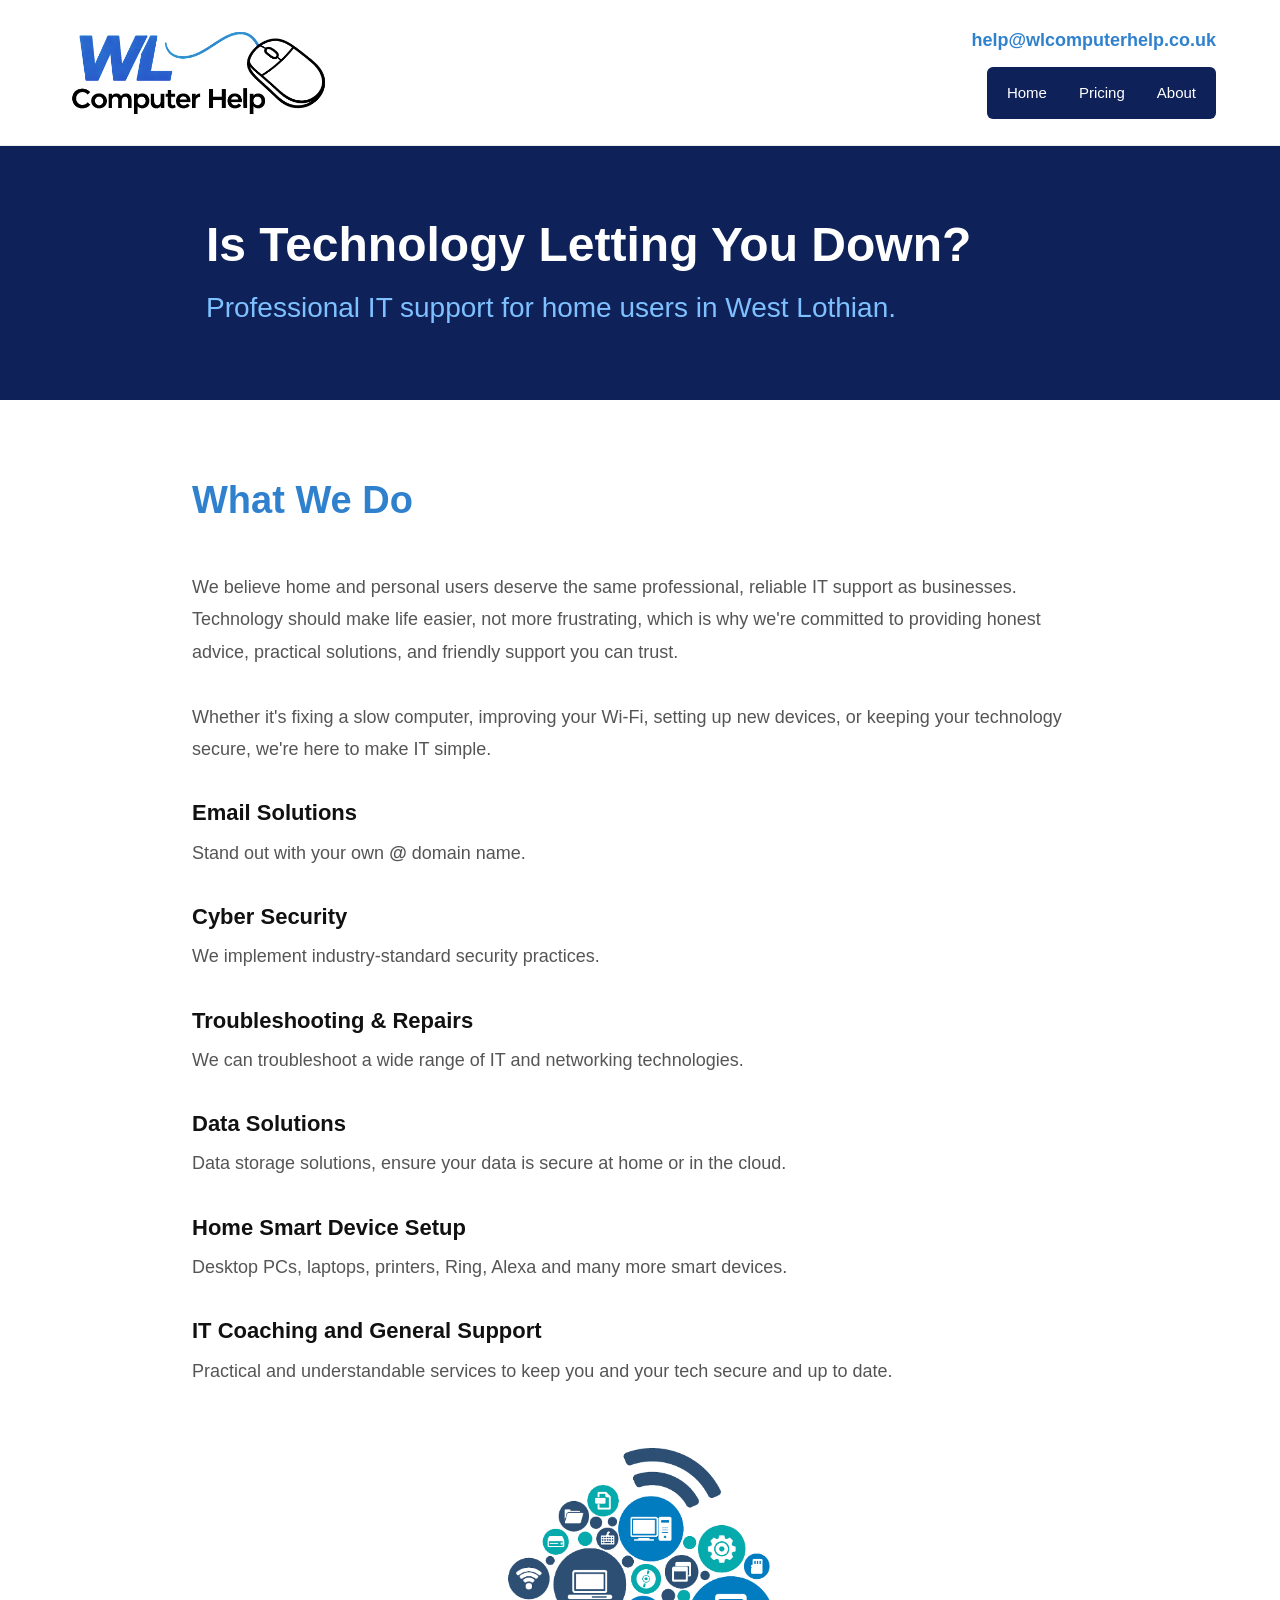
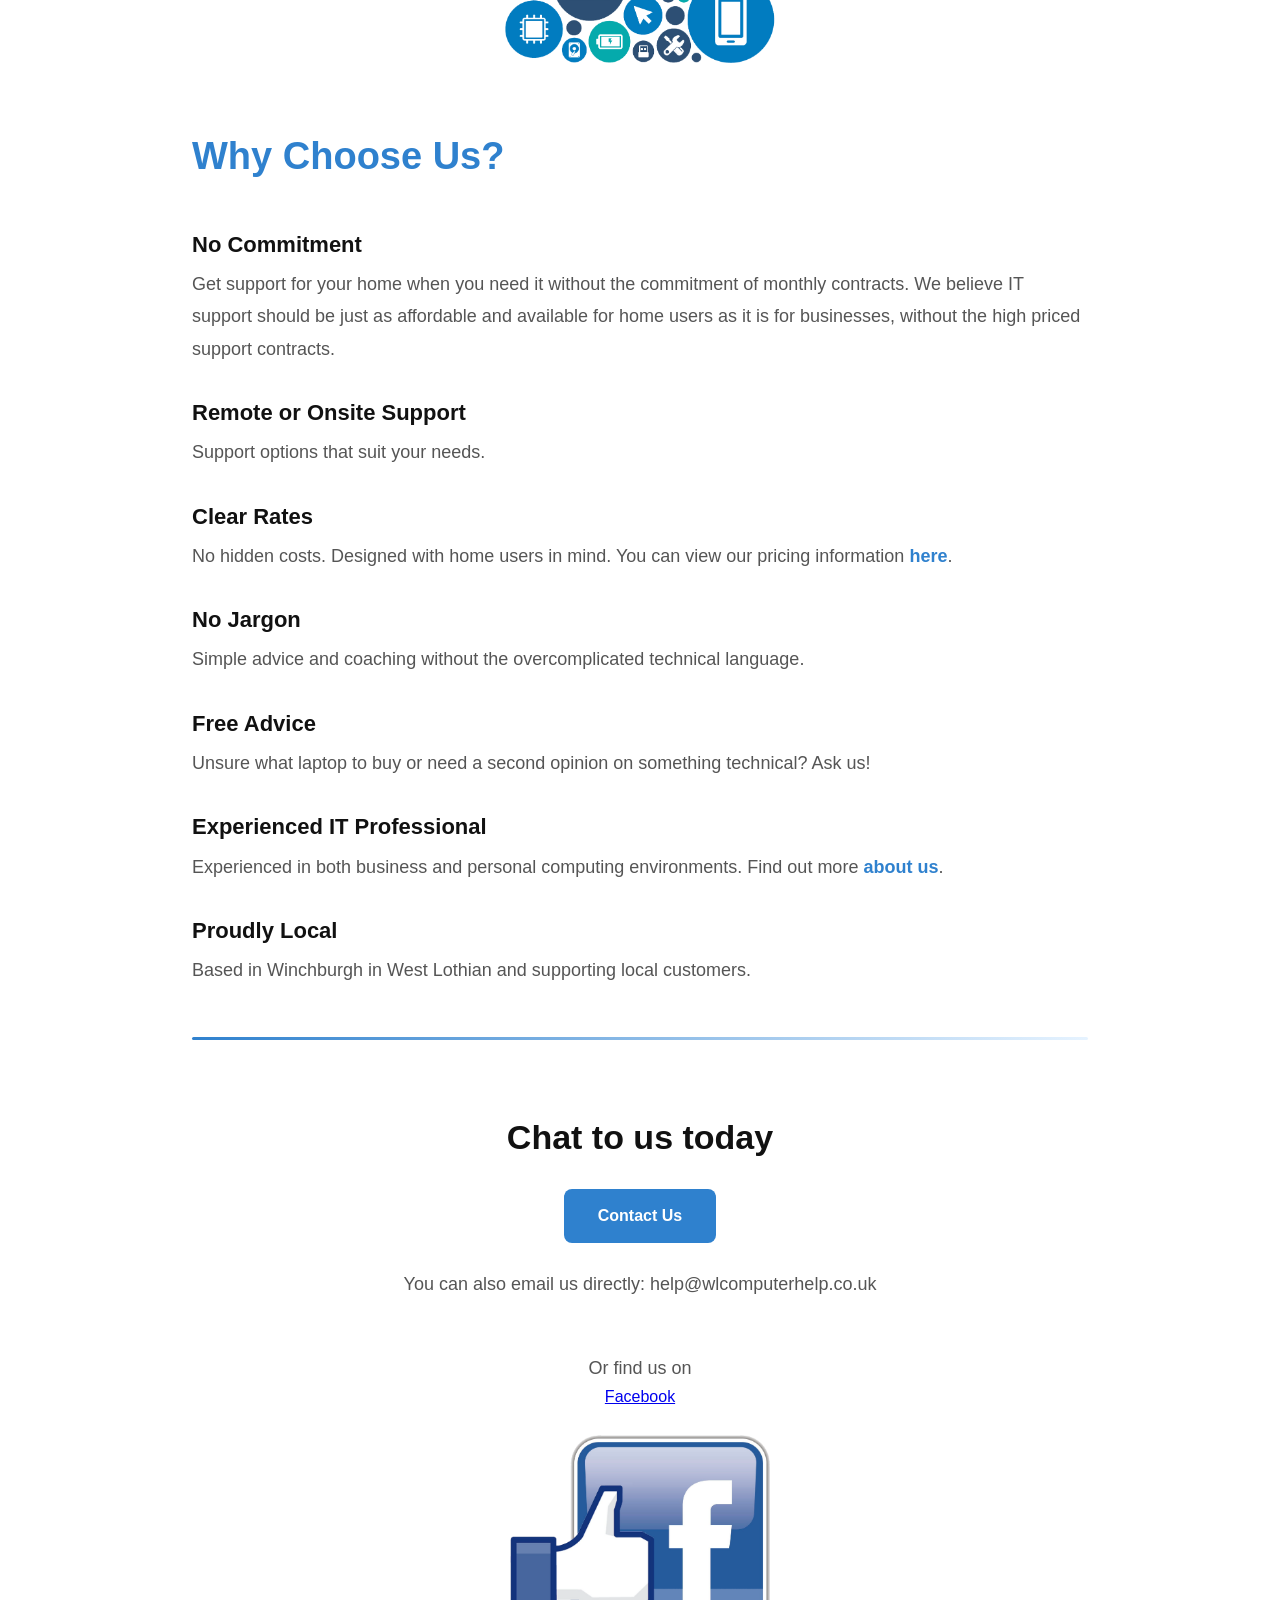
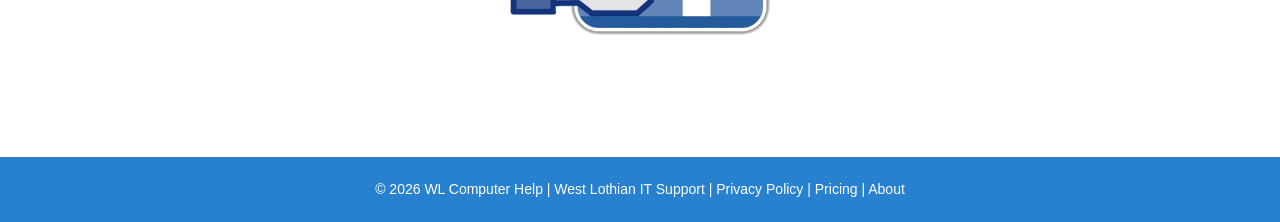
<file: index.html>
<!DOCTYPE html>
<html lang="en">
<head>
    <meta charset="UTF-8">
    <meta name="viewport" content="width=device-width, initial-scale=1.0">
    <meta name="description"
content="Professional IT support, computer IT services, business email solutions, cyber security and home technology support throughout West Lothian.">
    <title>IT Support and Computer Help in West Lothian | WL Computer Help</title>
    <link rel="stylesheet" href="styles.css">
</head>

<body>

<header>
    <div class="header-inner">

        <img src="wlchlogo.png"
             alt="WL Computer Help Logo"
             class="logo">

        <div class="header-contact">

            <a href="mailto:help@wlcomputerhelp.co.uk"
               class="email-link">
                help@wlcomputerhelp.co.uk
            </a>

            <nav class="main-nav" aria-label="Main navigation">
                <a href="index.html">Home</a>
                <a href="pricing.html">Pricing</a>
                <a href="about.html">About</a>
          
                </a>
            </nav>

        </div>

    </div>
</header>

<section class="hero">

    <div class="hero-content">

        <h1>Is Technology Letting You Down?</h1>

        <h2>Professional IT support for home users in West Lothian.</h2>

    </div>

</section>

<section class="content-section">

    <div class="content-wrap">

        <main>

            <h2 class="section-title">What We Do</h2>

<div class="service-item">
                <p>We believe home and personal users deserve the same professional, reliable IT support as businesses. Technology should make life easier, not more frustrating, which is why we're committed to providing honest advice, practical solutions, and friendly support you can trust. <br><br>

Whether it's fixing a slow computer, improving your Wi-Fi, setting up new devices, or keeping your technology secure, we're here to make IT simple.</p>
            </div>

            
            <div class="service-item">
                <h3>Email Solutions</h3>
                <p>Stand out with your own <b>@</b> domain name.</p>
            </div>

            <div class="service-item">
                <h3>Cyber Security</h3>
                <p>We implement industry-standard security practices.</p>
            </div>

            <div class="service-item">
                <h3>Troubleshooting & Repairs</h3>
                <p>We can troubleshoot a wide range of IT and networking technologies.</p>
            </div>

            <div class="service-item">
                <h3>Data Solutions</h3>
                <p>Data storage solutions, ensure your data is secure at home or in the cloud.</p>
            </div>

            <div class="service-item">
                <h3>Home Smart Device Setup</h3>
                <p>Desktop PCs, laptops, printers, Ring, Alexa and many more smart devices.</p>
            </div>

            <div class="service-item">
                <h3>IT Coaching and General Support</h3>
                <p>Practical and understandable services to keep you and your tech secure and up to date.</p>
            </div>

            <img src="icons.png"
                 alt="Various technology icons"
                 class="centre-image">

            <h2 class="section-title">Why Choose Us?</h2>

            <div class="service-item">
                <h3>No Commitment</h3>
                <p>Get support for your home when you need it without the commitment of monthly contracts. We believe IT support should be just as affordable and available for home users as it is for businesses, without the high priced support contracts.</p>
            </div>

            <div class="service-item">
                <h3>Remote or Onsite Support</h3>
                <p>Support options that suit your needs.</p>
            </div>

            <div class="service-item">
                <h3>Clear Rates</h3>
                <p>No hidden costs. Designed with home users in mind. You can view our pricing information <a href="pricing.html" style="text-decoration: none; font-weight: bold; color: #2f81ce;">here</a>.</p>
            </div>

            <div class="service-item">
                <h3>No Jargon</h3>
                <p>Simple advice and coaching without the overcomplicated technical language.</p>
            </div>

            <div class="service-item">
                <h3>Free Advice</h3>
                <p>Unsure what laptop to buy or need a second opinion on something technical? Ask us!</p>
            </div>

            <div class="service-item">
                <h3>Experienced IT Professional</h3>
                <p>Experienced in both business and personal computing environments. Find out more <a href="about.html" style="text-decoration: none; font-weight: bold; color: #2f81ce;">about us</a>.</p>
            </div>

            <div class="service-item">
                <h3>Proudly Local</h3>
                <p>Based in Winchburgh in West Lothian and supporting local customers.</p>
            </div>

            <hr class="gradient">

            <div class="cta-box">

                <h2>Chat to us today</h2>

                <a href="https://forms.cloud.microsoft/e/CEXm6VhERg"
                   class="cta-button">
                    Contact Us
                </a>
                <br><br>
                <p>You can also email us directly: help@wlcomputerhelp.co.uk</p>
                <br><br>
                <p>Or find us on </p><a href="https://www.facebook.com/share/1EA4P9rFLn/">Facebook</a></p>
                <br>
                <a href="https://www.facebook.com/share/1EA4P9rFLn/"><img style="width:30%;" src="fb_logo.png"></a>
                <br>

            </div>

            

        </main>

    </div>

</section>

<footer>
    <p>
        &copy; 2026 WL Computer Help |
        West Lothian IT Support |
        <a href="privacy.html">Privacy Policy</a> | <a href="pricing.html">Pricing</a> | <a href="about.html">About</a>
    </p>
</footer>

</body>
</html>
</file>
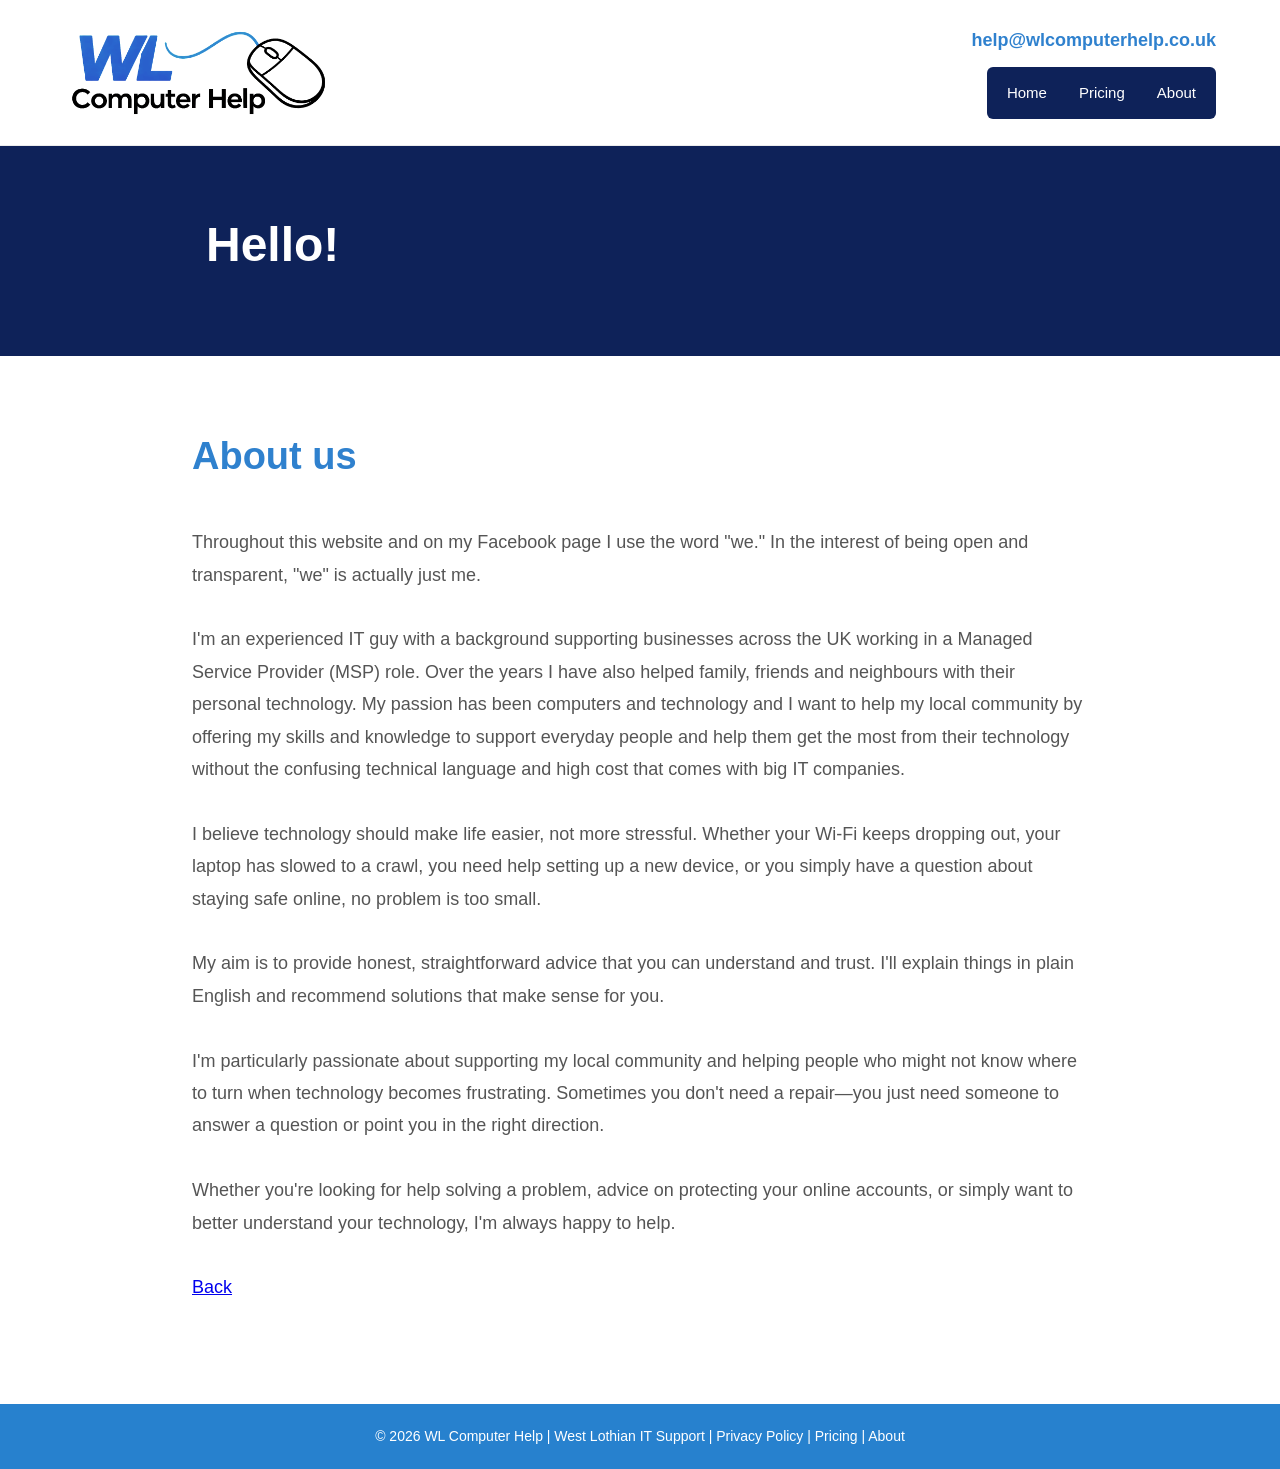
<file: about.html>
<!DOCTYPE html>
<html lang="en">
<head>
    <meta charset="UTF-8">
    <meta name="viewport" content="width=device-width, initial-scale=1.0">
    <meta name="robots" content="noindex, nofollow">
    <title>WL Computer Help | West Lothian IT Support Services</title>
    <link rel="stylesheet" href="styles.css">
</head>

<body>

<header>
    <div class="header-inner">

        <img src="wlchlogo.png"
             alt="WL Computer Help Logo"
             class="logo">

        <div class="header-contact">

            <a href="mailto:help@wlcomputerhelp.co.uk"
               class="email-link">
                help@wlcomputerhelp.co.uk
            </a>

            <nav class="main-nav" aria-label="Main navigation">
                <a href="index.html">Home</a>
                <a href="pricing.html">Pricing</a>
                <a href="about.html">About</a>
          
                </a>
            </nav>

        </div>

    </div>
</header>

<section class="hero">

    <div class="hero-content">

        <h1>Hello!</h1>

    </div>

</section>

<section class="content-section">

    <div class="content-wrap">

        <main>

            <h2 class="section-title">About us</h2>

            <div class="service-item">
                
                <p>
Throughout this website and on my Facebook page I use the word "we." In the interest of being open and transparent, "we" is actually just me.<br><br>

I'm an experienced IT guy with a background supporting businesses across the UK working in a Managed Service Provider (MSP) role. Over the years I have also helped family, friends and neighbours with their personal technology. My passion has been computers and technology and I want to help my local community by offering my skills and knowledge to support everyday people and help them get the most from their technology without the confusing technical language and high cost that comes with big IT companies.<br><br>

I believe technology should make life easier, not more stressful. Whether your Wi-Fi keeps dropping out, your laptop has slowed to a crawl, you need help setting up a new device, or you simply have a question about staying safe online, no problem is too small.<br><br>

My aim is to provide honest, straightforward advice that you can understand and trust. I'll explain things in plain English and recommend solutions that make sense for you.<br><br>

I'm particularly passionate about supporting my local community and helping people who might not know where to turn when technology becomes frustrating. Sometimes you don't need a repair—you just need someone to answer a question or point you in the right direction.<br><br>

Whether you're looking for help solving a problem, advice on protecting your online accounts, or simply want to better understand your technology, I'm always happy to help.
<br><br>
<a href="index.html">Back</a>
                </p>
            </div>

     
        </main>

    </div>

</section>

<footer>
    <p>
        &copy; 2026 WL Computer Help |
        West Lothian IT Support |
        <a href="privacy.html">Privacy Policy</a> | <a href="pricing.html">Pricing</a> | <a href="about.html">About</a>
    </p>
</footer>

</body>
</html>
</file>
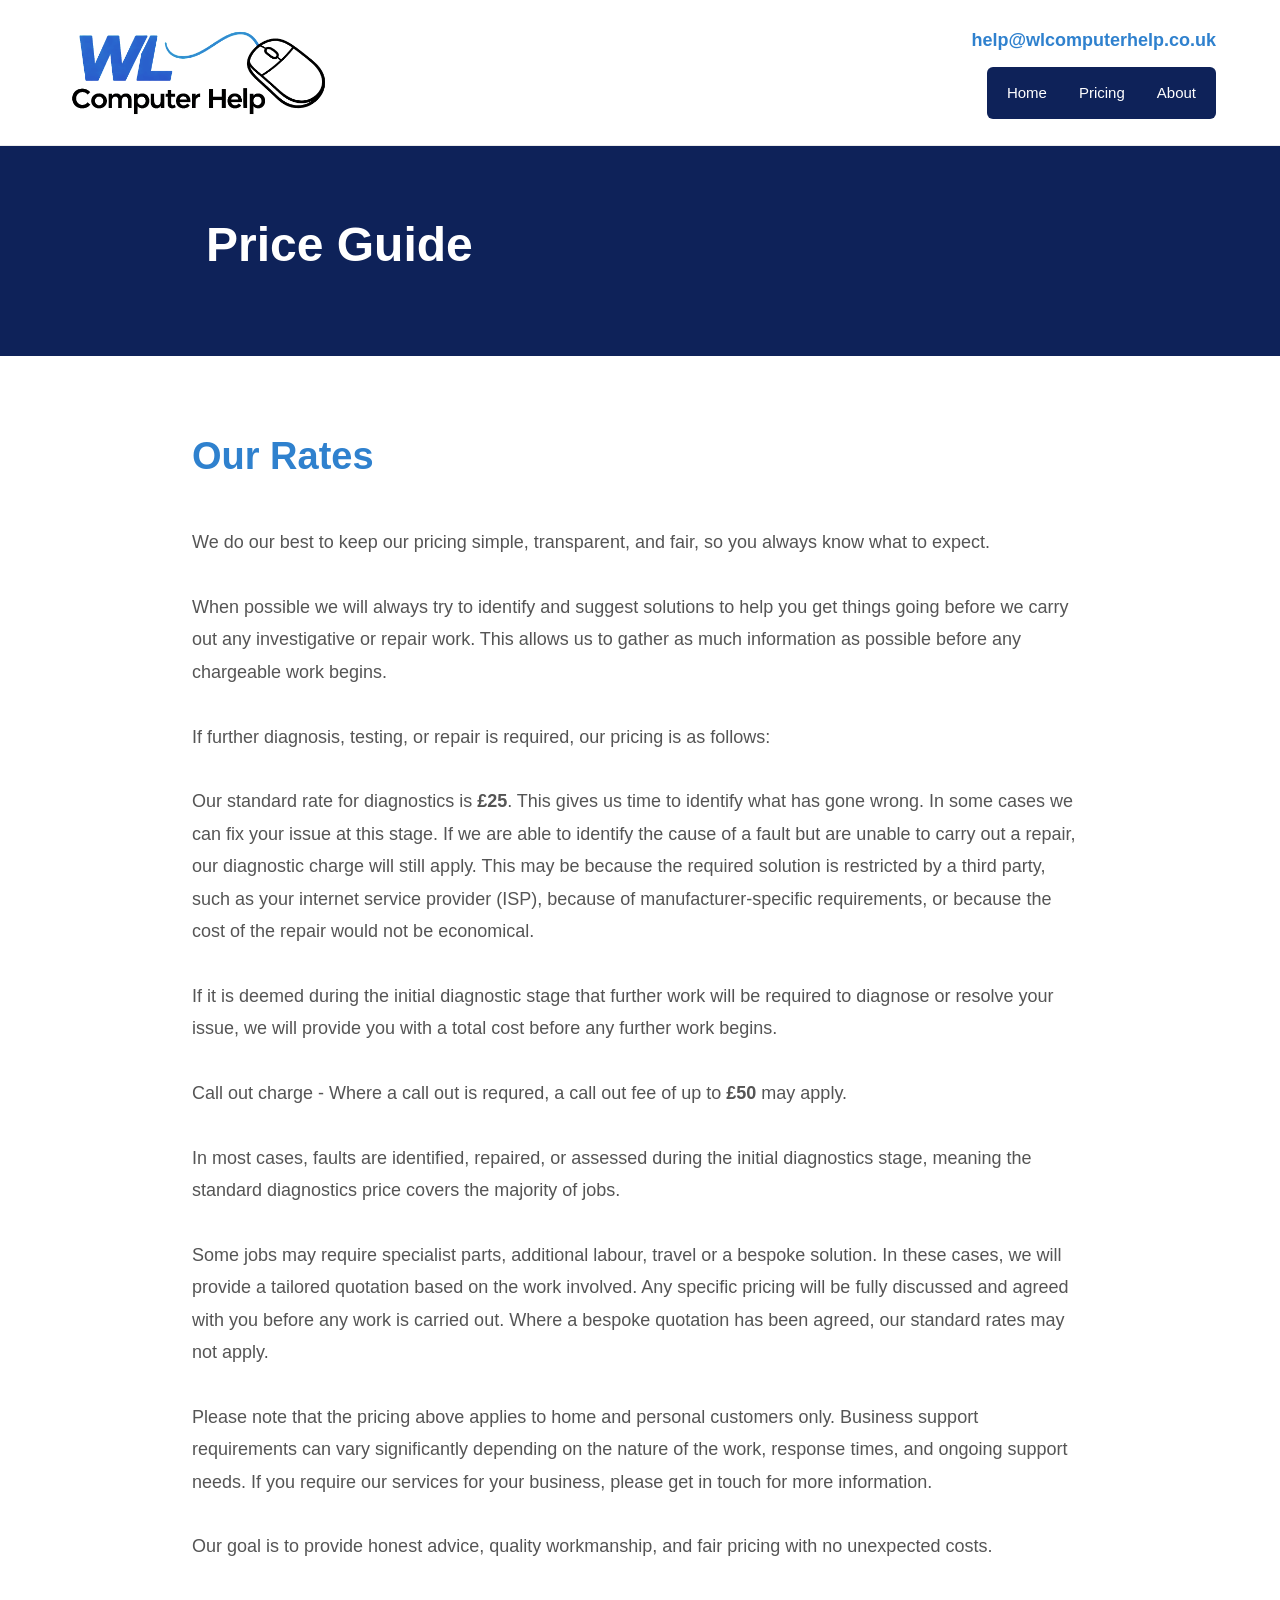
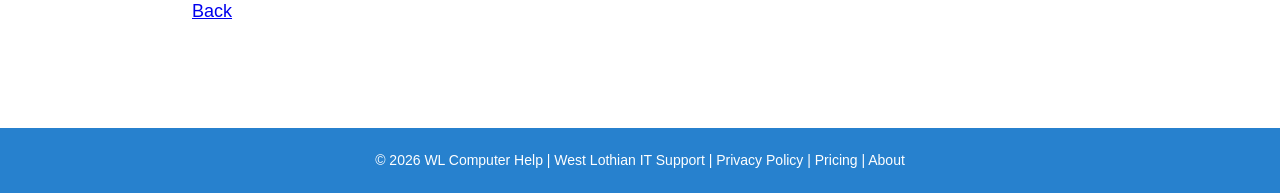
<file: pricing.html>
<!DOCTYPE html>
<html lang="en">
<head>
    <meta charset="UTF-8">
    <meta name="viewport" content="width=device-width, initial-scale=1.0">
    <meta name="robots" content="noindex, nofollow">
    <title>WL Computer Help | West Lothian IT Support Services</title>
    <link rel="stylesheet" href="styles.css">
</head>

<body>

<header>
    <div class="header-inner">

        <img src="wlchlogo.png"
             alt="WL Computer Help Logo"
             class="logo">

        <div class="header-contact">

            <a href="mailto:help@wlcomputerhelp.co.uk"
               class="email-link">
                help@wlcomputerhelp.co.uk
            </a>

            <nav class="main-nav" aria-label="Main navigation">
                <a href="index.html">Home</a>
                <a href="pricing.html">Pricing</a>
                <a href="about.html">About</a>
          
                </a>
            </nav>

        </div>

    </div>
</header>

<section class="hero">

    <div class="hero-content">

        <h1>Price Guide</h1>

    </div>

</section>

<section class="content-section">

    <div class="content-wrap">

        <main>

            <h2 class="section-title">Our Rates</h2>

            <div class="service-item">
                
                <p>
                

We do our best to keep our pricing simple, transparent, and fair, so you always know what to expect.
<br><br>
When possible we will always try to identify and suggest solutions to help you get things going before we carry out any investigative or repair work. This allows us to gather as much information as possible before any chargeable work begins.
<br><br>
If further diagnosis, testing, or repair is required, our pricing is as follows:
<br><br>
Our standard rate for diagnostics is <b>£25</b>. This gives us time to identify what has gone wrong. In some cases we can fix your issue at this stage. If we are able to identify the cause of a fault but are unable to carry out a repair, our diagnostic charge will still apply. This may be because the required solution is restricted by a third party, such as your internet service provider (ISP), because of manufacturer-specific requirements, or because the cost of the repair would not be economical.<br><br>
If it is deemed during the initial diagnostic stage that further work will be required to diagnose or resolve your issue, we will provide you with a total cost before any further work begins.<br><br>
Call out charge - Where a call out is requred, a call out fee of up to <b>£50</b> may apply. <br><br>
                
                    
In most cases, faults are identified, repaired, or assessed during the initial diagnostics stage, meaning the standard diagnostics price covers the majority of jobs.
<br><br>
Some jobs may require specialist parts, additional labour, travel or a bespoke solution. In these cases, we will provide a tailored quotation based on the work involved. Any specific pricing will be fully discussed and agreed with you before any work is carried out. Where a bespoke quotation has been agreed, our standard rates may not apply.
<br><br>
Please note that the pricing above applies to home and personal customers only. Business support requirements can vary significantly depending on the nature of the work, response times, and ongoing support needs. If you require our services for your business, please get in touch for more information.
<br><br>
Our goal is to provide honest advice, quality workmanship, and fair pricing with no unexpected costs.
<br><br>
<a href="index.html">Back</a>
                </p>
            </div>

     
        </main>

    </div>

</section>

<footer>
    <p>
        &copy; 2026 WL Computer Help |
        West Lothian IT Support |
        <a href="privacy.html">Privacy Policy</a> | <a href="pricing.html">Pricing</a> | <a href="about.html">About</a>
    </p>
</footer>

</body>
</html>
</file>
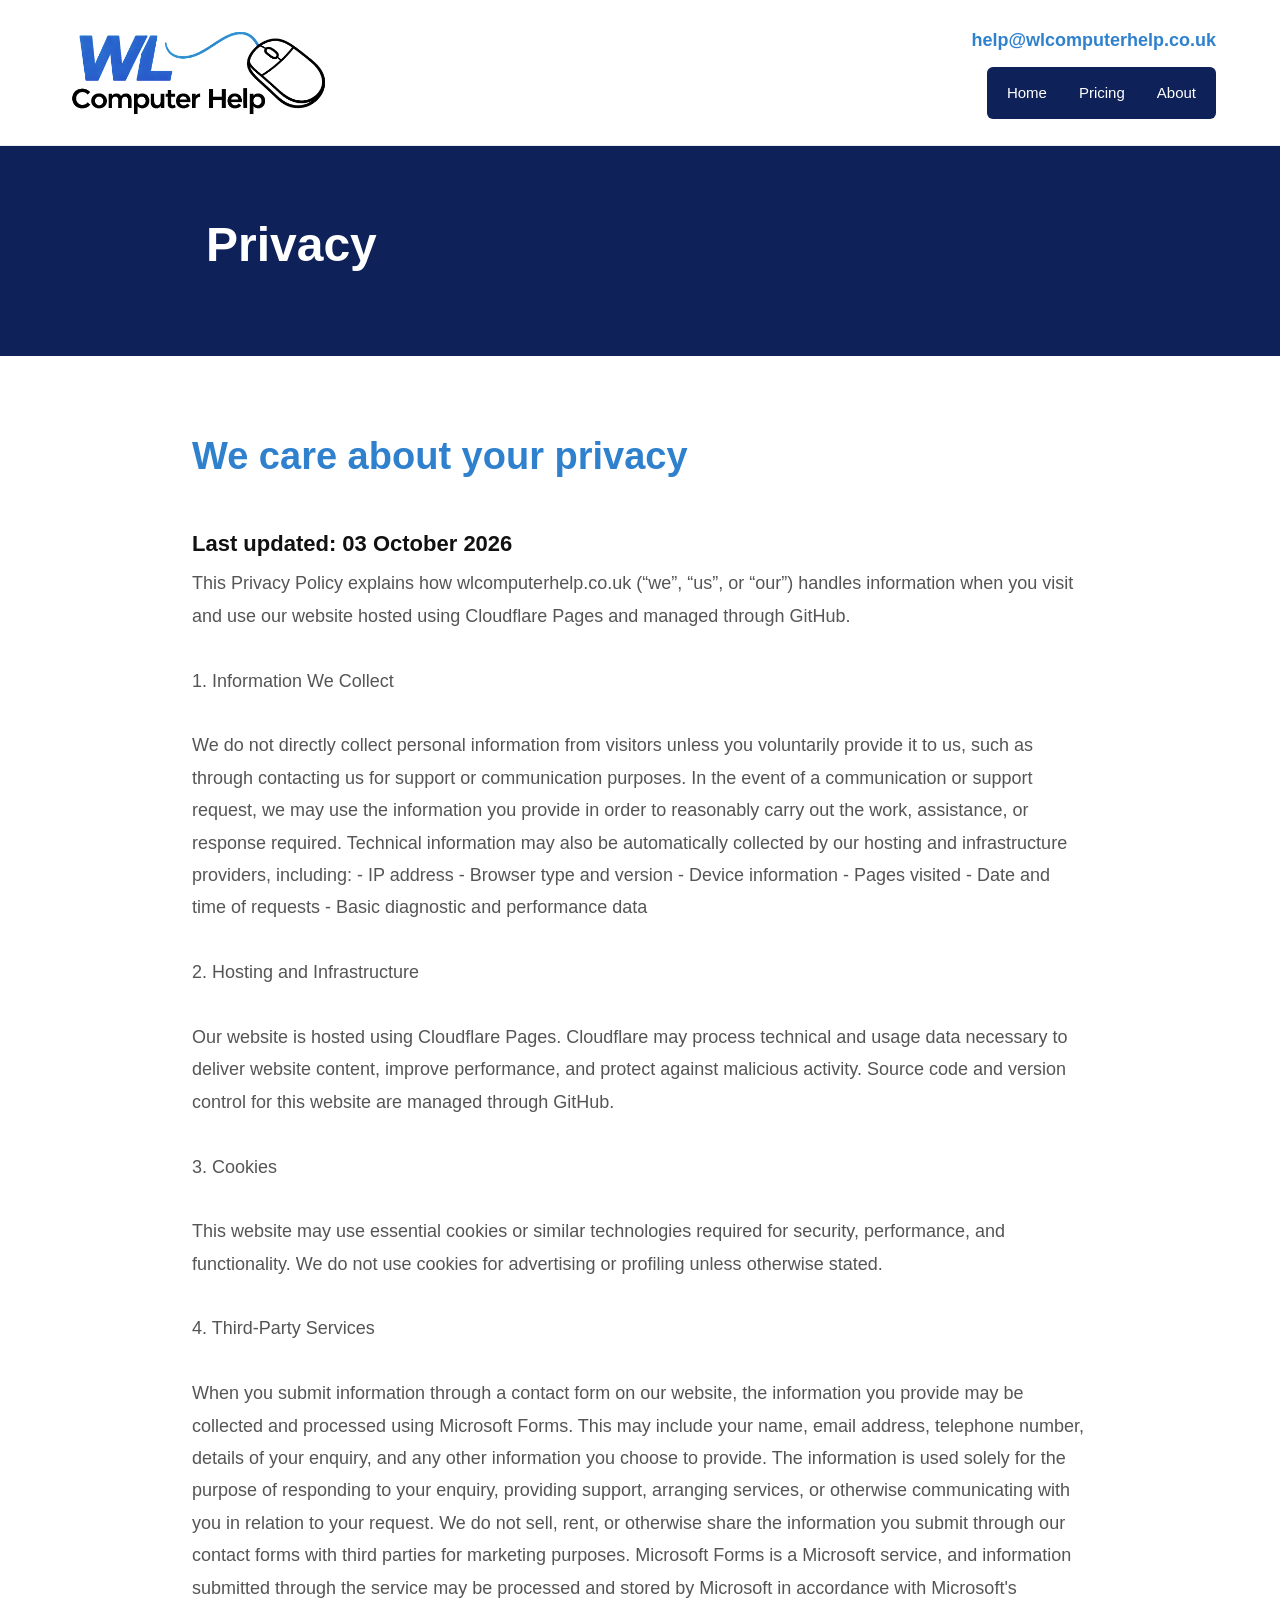
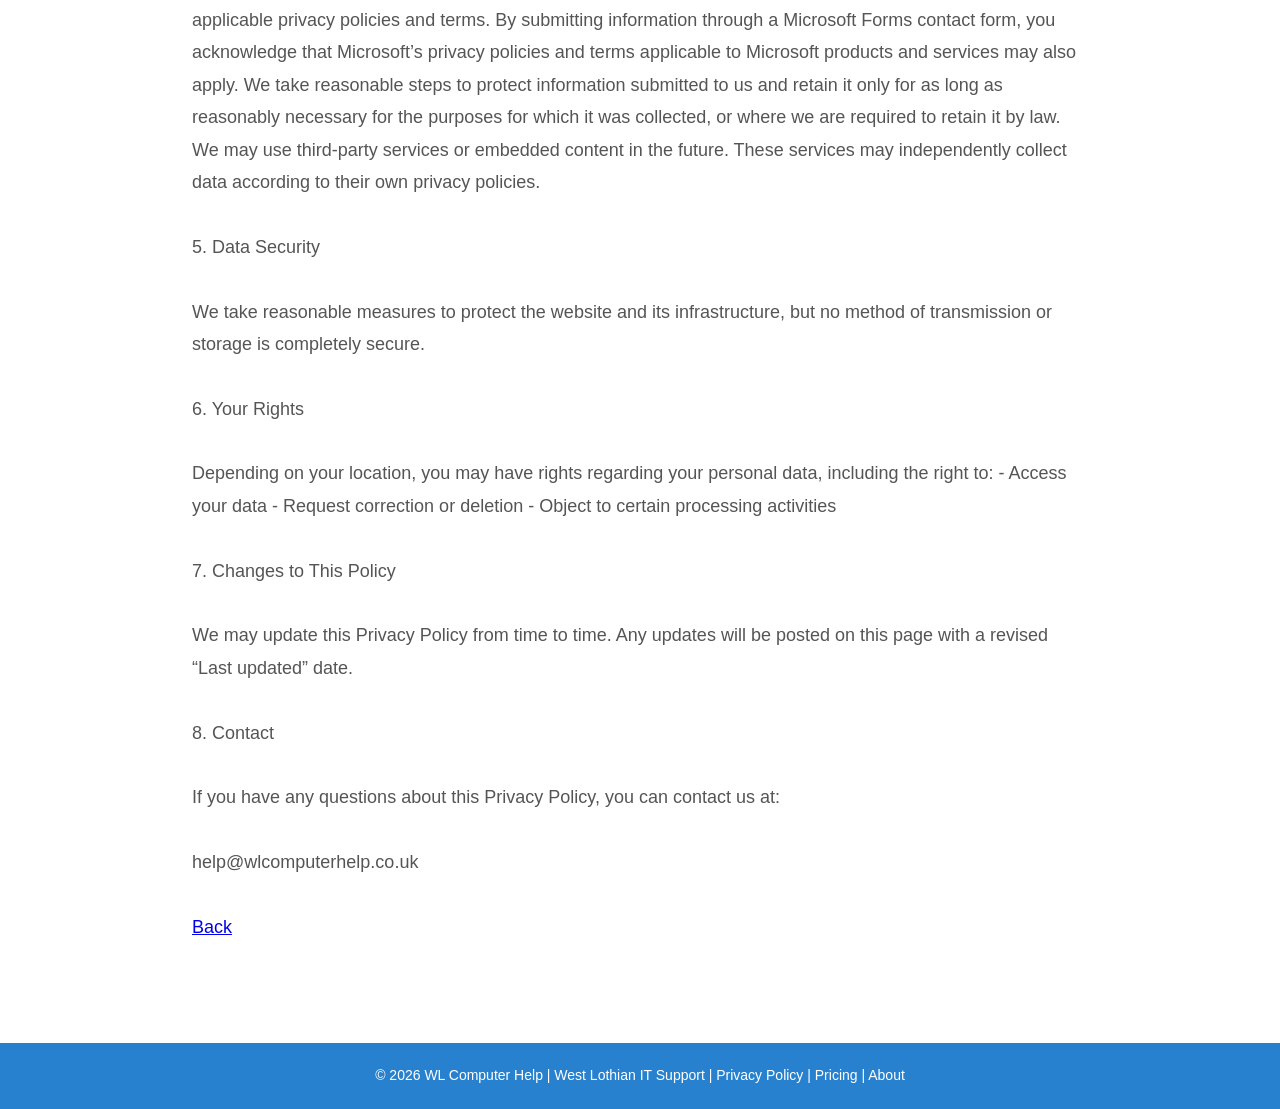
<file: privacy.html>
<!DOCTYPE html>
<html lang="en">
<head>
    <meta charset="UTF-8">
    <meta name="viewport" content="width=device-width, initial-scale=1.0">
    <meta name="robots" content="noindex, nofollow">
    <title>WL Computer Help | West Lothian IT Support Services</title>
    <link rel="stylesheet" href="styles.css">
</head>

<body>

<header>
    <div class="header-inner">

        <img src="wlchlogo.png"
             alt="WL Computer Help Logo"
             class="logo">

        <div class="header-contact">

            <a href="mailto:help@wlcomputerhelp.co.uk"
               class="email-link">
                help@wlcomputerhelp.co.uk
            </a>

            <nav class="main-nav" aria-label="Main navigation">
                <a href="index.html">Home</a>
                <a href="pricing.html">Pricing</a>
                <a href="about.html">About</a>
          
                </a>
            </nav>

        </div>

    </div>
</header>

<section class="hero">

    <div class="hero-content">

        <h1>Privacy</h1>

    </div>

</section>

<section class="content-section">

    <div class="content-wrap">

        <main>

            <h2 class="section-title">We care about your privacy</h2>

            <div class="service-item">
                <h3>Last updated: 03 October 2026</h3>
                <p>This Privacy Policy explains how wlcomputerhelp.co.uk (“we”, “us”, or “our”) handles information when you visit and use our website hosted using Cloudflare Pages and managed through GitHub.
<br><br>
1. Information We Collect<br><br>

We do not directly collect personal information from visitors unless you voluntarily provide it to us, such as through contacting us for support or communication purposes.

In the event of a communication or support request, we may use the information you provide in order to reasonably carry out the work, assistance, or response required.

Technical information may also be automatically collected by our hosting and infrastructure providers, including:

- IP address
- Browser type and version
- Device information
- Pages visited
- Date and time of requests
- Basic diagnostic and performance data
<br><br>
2. Hosting and Infrastructure
<br><br>
Our website is hosted using Cloudflare Pages.

Cloudflare may process technical and usage data necessary to deliver website content, improve performance, and protect against malicious activity.

Source code and version control for this website are managed through GitHub.
<br><br>
3. Cookies
<br><br>
This website may use essential cookies or similar technologies required for security, performance, and functionality.

We do not use cookies for advertising or profiling unless otherwise stated.
<br><br>
4. Third-Party Services
<br><br>
When you submit information through a contact form on our website, the information you provide may be collected and processed using Microsoft Forms. This may include your name, email address, telephone number, details of your enquiry, and any other information you choose to provide.
The information is used solely for the purpose of responding to your enquiry, providing support, arranging services, or otherwise communicating with you in relation to your request. We do not sell, rent, or otherwise share the information you submit through our contact forms with third parties for marketing purposes.
Microsoft Forms is a Microsoft service, and information submitted through the service may be processed and stored by Microsoft in accordance with Microsoft's applicable privacy policies and terms. By submitting information through a Microsoft Forms contact form, you acknowledge that Microsoft’s privacy policies and terms applicable to Microsoft products and services may also apply. 
We take reasonable steps to protect information submitted to us and retain it only for as long as reasonably necessary for the purposes for which it was collected, or where we are required to retain it by law. We may use third-party services or embedded content in the future. These services may independently collect data according to their own privacy policies.
<br><br>
5. Data Security
<br><br>
We take reasonable measures to protect the website and its infrastructure, but no method of transmission or storage is completely secure.
<br><br>
6. Your Rights
<br><br>
Depending on your location, you may have rights regarding your personal data, including the right to:

- Access your data
- Request correction or deletion
- Object to certain processing activities
<br><br>
7. Changes to This Policy
<br><br>
We may update this Privacy Policy from time to time. Any updates will be posted on this page with a revised “Last updated” date.
<br><br>
8. Contact
<br><br>
If you have any questions about this Privacy Policy, you can contact us at:
<br><br>
help@wlcomputerhelp.co.uk
<br><br>
<a href="index.html">Back</a>
                </p>
            </div>

     
        </main>

    </div>

</section>

<footer>
    <p>
        &copy; 2026 WL Computer Help |
        West Lothian IT Support |
        <a href="privacy.html">Privacy Policy</a> | <a href="pricing.html">Pricing</a> | <a href="about.html">About</a>
    </p>
</footer>

</body>
</html>
</file>
<file: styles.css>
/* RESET */

* {
    margin: 0;
    padding: 0;
    box-sizing: border-box;
}

/* BODY */

body {
    font-family: -apple-system, BlinkMacSystemFont,
                 "Segoe UI", Roboto, Helvetica, Arial, sans-serif;
    background: #0e2259;
    color: #333;
    line-height: 1.6;
}

/* HEADER */

header {
    background: #ffffff;
    border-bottom: 1px solid #ececec;
}

.header-inner {
    width: 90%;
    max-width: 1400px;
    margin: 0 auto;
    padding: 24px 0;

    display: flex;
    justify-content: space-between;
    align-items: center;
}

.logo {
    width: 270px;
    max-width: 100%;
}

.email-link {
    color: #2f81ce;
    text-decoration: none;
    font-size: 18px;
    font-weight: 600;
}

.email-link:hover {
    text-decoration: underline;
}

/* HEADER CONTACT AND NAVIGATION */

.header-contact {
    display: flex;
    flex-direction: column;
    align-items: flex-end;
    gap: 12px;
}

.main-nav {
    display: flex;
    justify-content: flex-end;
    align-items: center;
    gap: 4px;
    background: #0e2259;
    padding: 6px;
    border-radius: 6px;
}

.main-nav a {
    display: block;
    color: #ffffff;
    text-decoration: none;
    padding: 8px 14px;
    font-size: 15px;
    font-weight: 500;
    border-radius: 4px;
    transition: background 0.2s ease;
}

.main-nav a:hover {
    background: #2781ce;
}

/* MOBILE NAVIGATION */

@media (max-width: 768px) {

    .header-inner {
        width: 100%;
        padding: 20px 0 0;
        flex-direction: column;
        gap: 15px;
        text-align: center;
    }

    .header-contact {
        width: 100%;
        align-items: center;
        gap: 12px;
    }

    .email-link {
        font-size: 16px;
        overflow-wrap: anywhere;
    }

    .main-nav {
        width: 100%;
        flex-direction: column;
        align-items: stretch;
        gap: 0;
        padding: 0;
        background: #eeeeee;
        border-radius: 0;
    }

    .main-nav a {
        width: 100%;
        text-align: center;
        color: #111111;
        background: #eeeeee;
        padding: 12px 16px;
        border-radius: 0;
        border-top: 1px solid #dddddd;
        font-size: 16px;
    }

    .main-nav a:hover {
        background: #dddddd;
    }

    .hero {
        padding: 50px 20px;
    }

    .hero-content,
    .content-wrap {
        width: 92%;
    }

    .hero h1 {
        font-size: 34px;
    }

    .hero h2 {
        font-size: 22px;
    }

    .section-title {
        font-size: 30px;
    }

    h3 {
        font-size: 20px;
    }

    p {
        font-size: 17px;
    }

    .cta-box h2 {
        font-size: 28px;
    }

    .logo {
        width: 220px;
    }
}

/* HERO */

.hero {
    padding: 70px 20px;
}

.hero-content {
    width: 70%;
    max-width: 1200px;
    margin: 0 auto;
}

.hero h1 {
    color: #ffffff;
    font-size: 48px;
    font-weight: 700;
    line-height: 1.2;
    margin-bottom: 12px;
}

.hero h2 {
    color: #7fc1ff;
    font-size: 28px;
    font-weight: 500;
}

/* CONTENT SECTION */

.content-section {
    width: 100%;
    background: #ffffff;
    padding: 70px 0;
}

.content-wrap {
    width: 70%;
    max-width: 1200px;
    margin: 0 auto;
}

main {
    max-width: 950px;
}

/* HEADINGS */

.section-title {
    color: #2f81ce;
    font-size: 38px;
    font-weight: 700;
    margin-bottom: 40px;
}

h3 {
    font-size: 22px;
    font-weight: 600;
    color: #111;
    margin-bottom: 6px;
}

p {
    font-size: 18px;
    color: #555;
    line-height: 1.8;
}

/* SERVICE BLOCKS */

.service-item {
    margin-bottom: 30px;
}

/* IMAGES */

.centre-image {
    width: 300px;
    display: block;
    margin: 50px auto;
}

/* DIVIDER */

hr.gradient {
    height: 3px;
    border: none;
    border-radius: 6px;
    background: linear-gradient(
        90deg,
        #2f81ce 0%,
        #e6f3ff 100%
    );
    margin: 50px 0;
}

/* CTA */

.cta-box {
    text-align: center;
    padding: 20px 0 40px;
}

.cta-box h2 {
    color: #111;
    font-size: 34px;
    margin-bottom: 25px;
}

.cta-button {
    display: inline-block;
    background: #2f81ce;
    color: #ffffff;
    text-decoration: none;
    padding: 14px 34px;
    border-radius: 8px;
    font-weight: 600;
    transition: 0.25s ease;
}

.cta-button:hover {
    background: #1f6cb5;
}

/* FOOTER */

footer {
    background: #2781ce;
    color: #ffffff;
    text-align: center;
    padding: 20px;
}

footer p {
    color: #ffffff;
    font-size: 14px;
}

footer a {
    color: #ffffff;
    text-decoration: none;
}

footer a:hover {
    text-decoration: underline;
}

/* MOBILE */

@media (max-width: 768px) {

    .header-inner {
        flex-direction: column;
        gap: 15px;
        text-align: center;
    }

    .hero {
        padding: 50px 20px;
    }

    .hero-content,
    .content-wrap {
        width: 92%;
    }

    .hero h1 {
        font-size: 34px;
    }

    .hero h2 {
        font-size: 22px;
    }

    .section-title {
        font-size: 30px;
    }

    h3 {
        font-size: 20px;
    }

    p {
        font-size: 17px;
    }

    .cta-box h2 {
        font-size: 28px;
    }

    .logo {
        width: 220px;
    }
}
</file>
